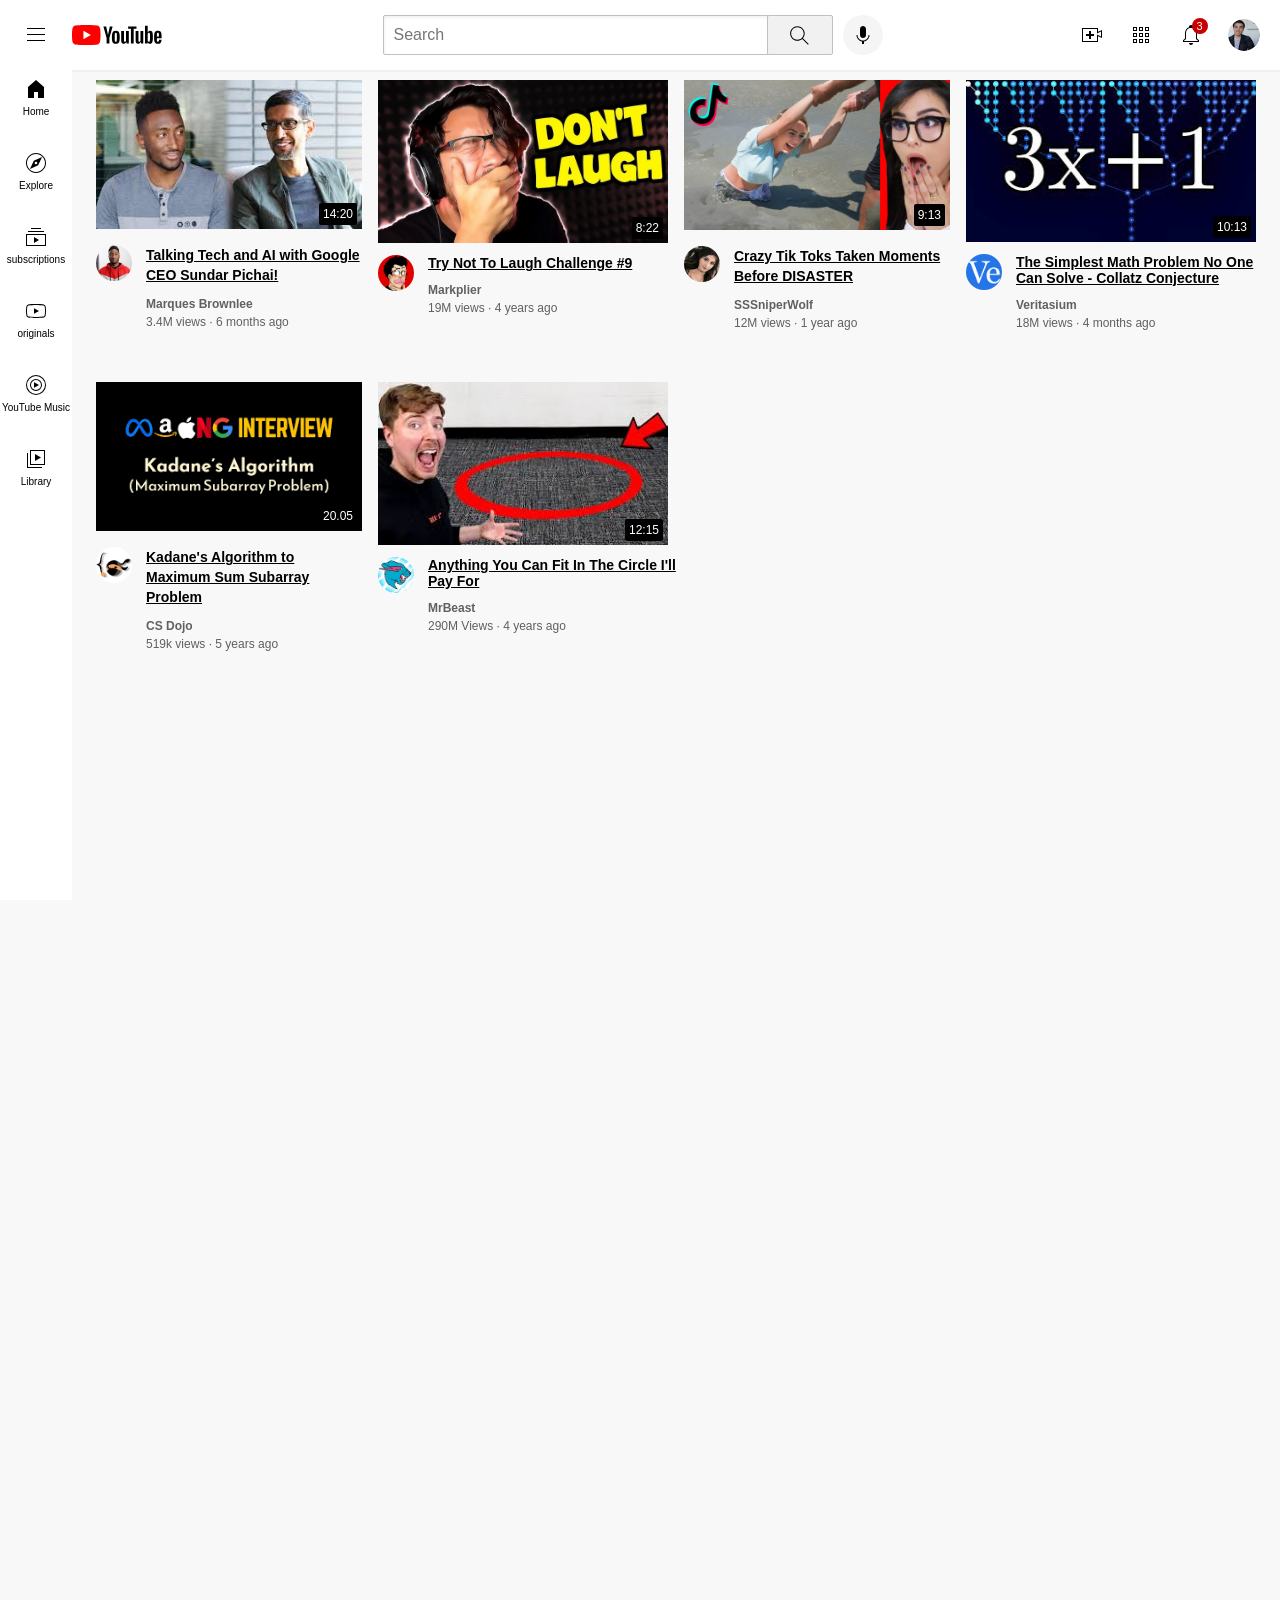
<file: index.html>
<!DOCTYPE html>     
<html>
<head>
    <title>YouTube.com Clone</title> 
    <link rel="stylesheet" href="styles/video.css">
    <link rel="stylesheet" href="styles/header.css">
    <link rel="stylesheet" href="styles/general.css">
    <link rel="stylesheet" href="styles/sidebar.css">
</head>
<body>
    <div class="header-flex">
        <div class="section-left">
            <img class="hamburger-menu" src="youtube_images/hamburger.svg">
            <img class="youtube_logo" src="youtube_images/youtube-logo.svg">
        </div>
  
        <div class="section-middle">
            <input class="searchbar"  type="text" placeholder="Search">
            <button class="search-button">
                <img class="search-icon" src="youtube_images/search.svg">
                <div class="tooltip">Search</div>
            </button>
           
            <button class="voice-search-button">
                <img class="voice-search-icon" src="youtube_images/voice-search-icon.svg">
                <div class="tooltip">Search with your voice</div>
            </button>
        </div>  

        <div class="section-right">
            <div class="upload-icon-container">
                <img class="upload-icon" src="youtube_images/upload.svg">
                <div class="tooltip">Create</div>
            </div>
            
            <div class="youtube-apps-icon-container">
                <img class="youtube-apps-icon" src="youtube_images/youtube-apps.svg">
                <div class="tooltip">YouTube apps</div>
            </div>
           
            <div class="notifications-icon-container">           
                <img class="notifications-icon" src="youtube_images/notifications.svg"> 
                <div class="notifications-count">3</div>
                <div class="tooltip">Notifications</div>
            </div>
            
            <img class="current-user-picture-icon" src="youtube_images/my-channel.jpeg">
        </div>
    </div>


    <div class="sidebar">
    <div class="sidebar-link">
        <img src="icons/home.svg">
        <div>Home</div>
    </div> 
    <div class="sidebar-link">
        <img src="icons/explore.svg">
        <div>Explore</div>
    </div>
    <div class="sidebar-link">
        <img src="icons/subscriptions.svg">
        <div>subscriptions</div>
    </div>
    <div class="sidebar-link">
        <img src="icons/originals.svg">
        <div>originals</div>
    </div>
    <div class="sidebar-link">
        <img src="icons/youtube-music.svg">
        <div>YouTube Music</div>
    </div>
    <div class="sidebar-link">
        <img src="icons/library.svg">
        <div>Library</div>
    </div>
 </div>

    <div class="video-grid">  
    <div class="video-preview">
            <div class="image-row">
               <a href="https://www.youtube.com/watch?v=n2RNcPRtAiY"><img class="image" src="youtube_images/sample.jpg"></a> 
                <div class="video-time">14:20</div>
            </div>

            <div class="video-info-grid">
                <div class="profile-div">
                    <img class="profile-img" src="youtube_images/profile.jpg">
                </div>   
                <div class="video-info">
                <p class="video-title"><a href="https://www.youtube.com/watch?v=n2RNcPRtAiY">Talking Tech and AI with Google CEO  Sundar Pichai!</a></p>  
                <p class="video-author">Marques Brownlee </p>
                <p class="video-views"> 3.4M views &#183 6 months ago</p>
            </div>
            </div>   
        </div>
  
        <div class="video-preview2">
            <div class="image-div2">
               <a href="https://www.youtube.com/watch?v=mP0RAo9SKZk"><img class="image" src="youtube_images/imo.jpg"></a> 
                <div class="video-time">8:22</div>
            </div>

            <div class="video-info-grid2">
                <div class="profile-div2">
                    <img class="profile2" src="youtube_images/profile2.jpg">
                </div>
                <div class="video-info2">
                    <p class="video-title2"> <a href="https://www.youtube.com/watch?v=mP0RAo9SKZk">Try Not To Laugh Challenge #9</a></p>  
                     <p class="video-author2">Markplier </p>
                    <p class="video-views2"> 19M views &#183 4 years ago</p>
                </div>  
            </div>   
        </div>

        <div class="video-preview">
            <div class="image-row">
              <a href="https://www.youtube.com/watch?v=FgjPQQeTh1w"><img class="image2" src="youtube_images/tiktok.jpg"></a>  
                <div class="video-time">9:13</div>
            </div>

            <div class="video-info-grid">
                <div class="profile-div">
                    <img class="profile-img" src="youtube_images/author3.jpg">
                </div>
                <div class="video-info">
                <p class="video-title"><a href="https://www.youtube.com/watch?v=FgjPQQeTh1w">Crazy Tik Toks Taken Moments Before DISASTER</a></p>  
                <p class="video-author">SSSniperWolf</p>
                <p class="video-views"> 12M views &#183 1 year ago</p>
            </div>
            </div>   
        </div>

        <div class="video-preview2">
            <div class="image-div2">
              <a href="https://www.youtube.com/watch?v=094y1Z2wpJg"><img class="image2" src="youtube_images/math.jpg"></a>  
                <div class="video-time">10:13</div>        
            </div>

            <div class="video-info-grid2">
                <div class="profile-div2">
                    <img class="profile2" src="youtube_images/profile4.jpg">
                </div>
                <div class="video-info2">
                    <p class="video-title2">  <a href="https://www.youtube.com/watch?v=094y1Z2wpJg">The Simplest Math Problem No One Can Solve - Collatz Conjecture</a></p>  
                     <p class="video-author2">Veritasium </p>
                        <p class="video-views2"> 18M views &#183 4 months ago</p>
                </div>  
            </div>   
        </div>



        <div class="video-preview">
            <div class="image-row">
               <a href="https://www.youtube.com/watch?v=86CQq3pKSUw"><img class="image" src="youtube_images/alg.png"></a> 
                <div class="video-time">20.05</div>
            </div>

            <div class="video-info-grid">
                <div class="profile-div">
                    <img class="profile-img" src="youtube_images/profile5.jpg">
                </div>
                <div class="video-info">
                <p class="video-title"> <a href="https://www.youtube.com/watch?v=86CQq3pKSUw">Kadane's Algorithm to Maximum Sum Subarray Problem</a></p>  
                <p class="video-author">CS Dojo</p>
                <p class="video-views"> 519k views &#183 5 years ago</p>
            </div>
            </div>   
        </div>


        <div class="video-preview2">
            <div class="image-div2">
               <a href="https://www.youtube.com/watch?v=yXWw0_UfSFg"><img class="image2" src="youtube_images/circle.jpg"></a> 
                <div class="video-time">12:15</div>
            </div>

            <div class="video-info-grid2">
                <div class="profile-div2">
                    <img class="profile2" src="youtube_images/profile6.jpg">
                </div>
                <div class="video-info2">
                    <p class="video-title2">  <a href="https://www.youtube.com/watch?v=yXWw0_UfSFg">Anything You Can Fit In The Circle I'll Pay For</a></p>  
                     <p class="video-author2">MrBeast</p>
                    <p class="video-views2"> 290M Views &#183 4 years ago</p>
                </div>  
            </div>   
        </div>

    </div>
</body>
</html>
</file>
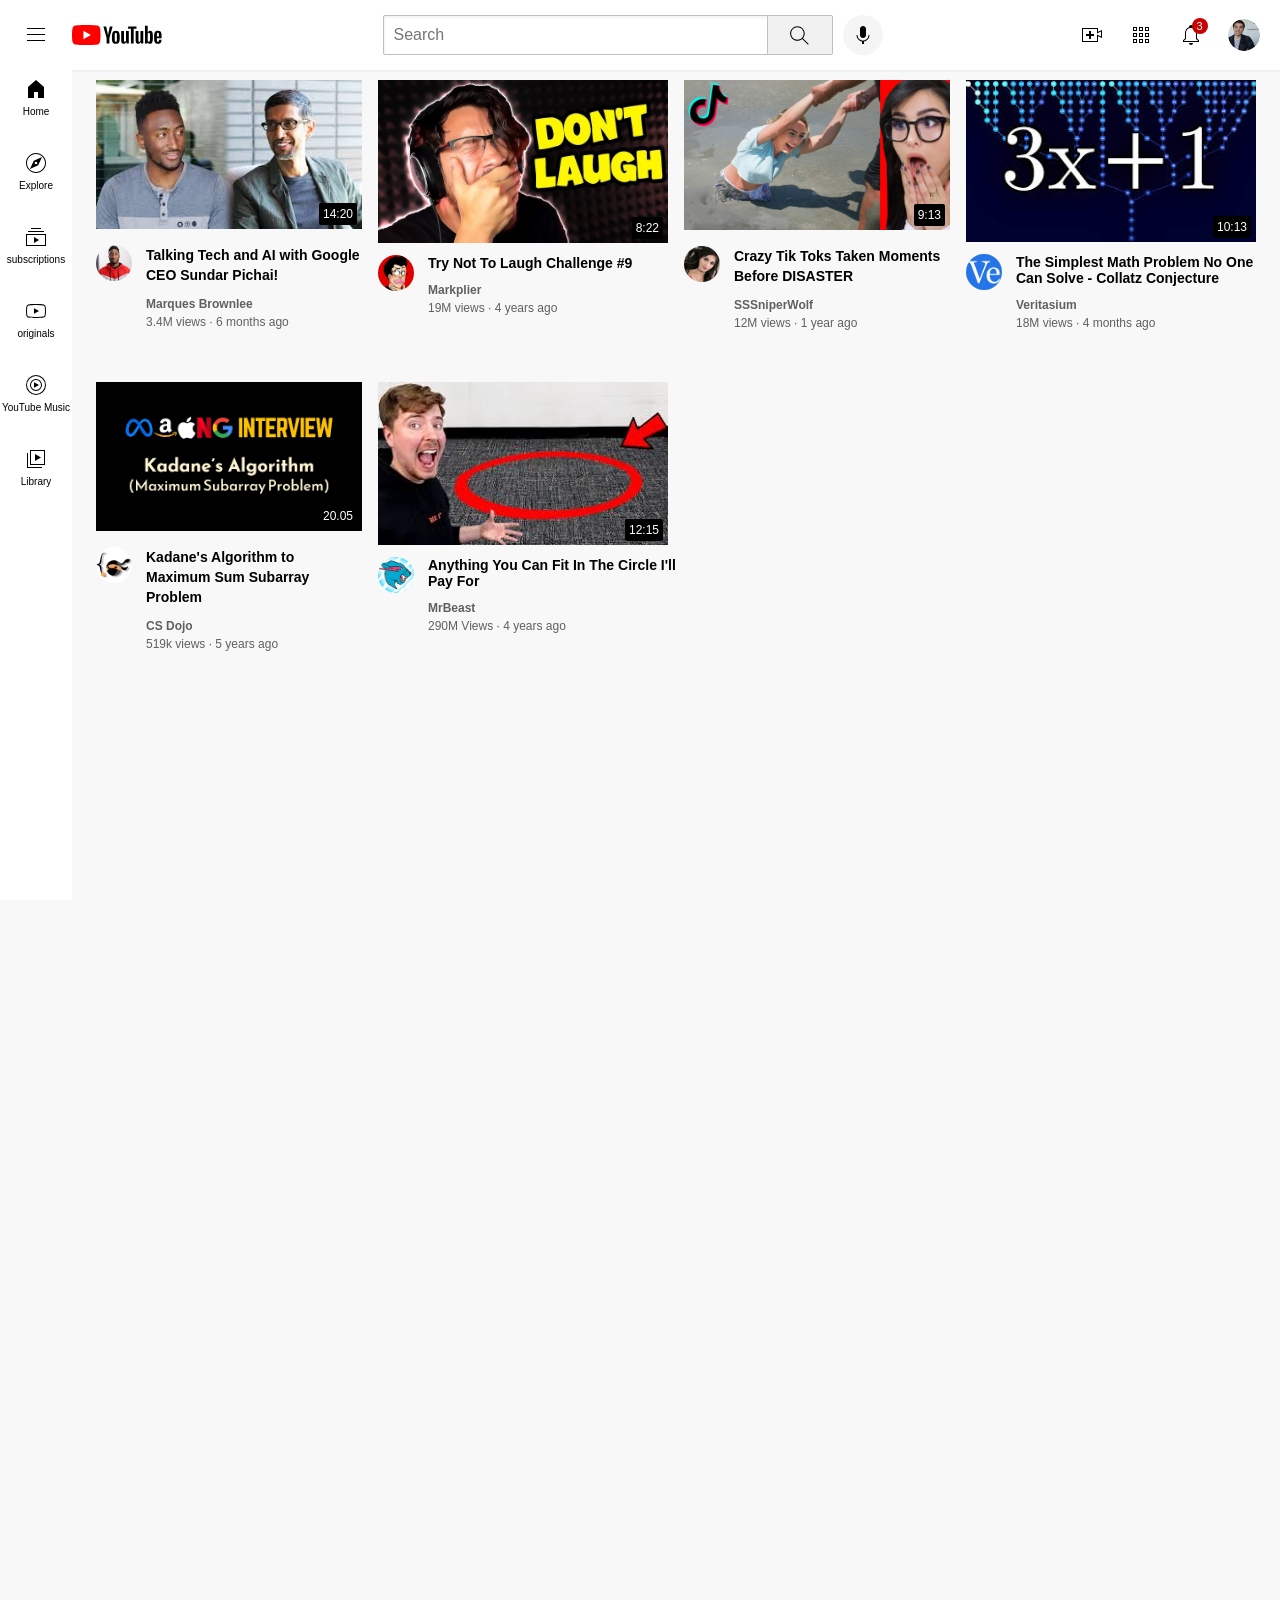
<file: youtube.html>
<!DOCTYPE html>     
<html>
<head>
    <title>YouTube.com Clone</title> 
    <link rel="stylesheet" href="styles/video.css">
    <link rel="stylesheet" href="styles/header.css">
    <link rel="stylesheet" href="styles/general.css">
    <link rel="stylesheet" href="styles/sidebar.css">
</head>
<body>
    <div class="header-flex">
        <div class="section-left">
            <img class="hamburger-menu" src="youtube_images/hamburger.svg">
            <img class="youtube_logo" src="youtube_images/youtube-logo.svg">
        </div>
  
        <div class="section-middle">
            <input class="searchbar"  type="text" placeholder="Search">
            <button class="search-button">
                <img class="search-icon" src="youtube_images/search.svg">
                <div class="tooltip">Search</div>
            </button>
           
            <button class="voice-search-button">
                <img class="voice-search-icon" src="youtube_images/voice-search-icon.svg">
                <div class="tooltip">Search with your voice</div>
            </button>
        </div>  

        <div class="section-right">
            <div class="upload-icon-container">
                <img class="upload-icon" src="youtube_images/upload.svg">
                <div class="tooltip">Create</div>
            </div>
            
            <div class="youtube-apps-icon-container">
                <img class="youtube-apps-icon" src="youtube_images/youtube-apps.svg">
                <div class="tooltip">YouTube apps</div>
            </div>
           
            <div class="notifications-icon-container">           
                <img class="notifications-icon" src="youtube_images/notifications.svg"> 
                <div class="notifications-count">3</div>
                <div class="tooltip">Notifications</div>
            </div>
            
            <img class="current-user-picture-icon" src="youtube_images/my-channel.jpeg">
        </div>
    </div>


    <div class="sidebar">
    <div class="sidebar-link">
        <img src="icons/home.svg">
        <div>Home</div>
    </div> 
    <div class="sidebar-link">
        <img src="icons/explore.svg">
        <div>Explore</div>
    </div>
    <div class="sidebar-link">
        <img src="icons/subscriptions.svg">
        <div>subscriptions</div>
    </div>
    <div class="sidebar-link">
        <img src="icons/originals.svg">
        <div>originals</div>
    </div>
    <div class="sidebar-link">
        <img src="icons/youtube-music.svg">
        <div>YouTube Music</div>
    </div>
    <div class="sidebar-link">
        <img src="icons/library.svg">
        <div>Library</div>
    </div>
 </div>

    <div class="video-grid">  
    <div class="video-preview">
            <div class="image-row">
               <a href="https://www.youtube.com/watch?v=n2RNcPRtAiY"><img class="image" src="youtube_images/sample.jpg"></a> 
                <div class="video-time">14:20</div>
            </div>

            <div class="video-info-grid">
                <div class="profile-div">
                    <img class="profile-img" src="youtube_images/profile.jpg">
                </div>   
                <div class="video-info">
                <p class="video-title">Talking Tech and AI with Google CEO  Sundar Pichai!</p>  
                <p class="video-author">Marques Brownlee </p>
                <p class="video-views"> 3.4M views &#183 6 months ago</p>
            </div>
            </div>   
        </div>
  
        <div class="video-preview2">
            <div class="image-div2">
                <img class="image" src="youtube_images/imo.jpg">
                <div class="video-time">8:22</div>
            </div>

            <div class="video-info-grid2">
                <div class="profile-div2">
                    <img class="profile2" src="youtube_images/profile2.jpg">
                </div>
                <div class="video-info2">
                    <p class="video-title2">Try Not To Laugh Challenge #9</p>  
                     <p class="video-author2">Markplier </p>
                    <p class="video-views2"> 19M views &#183 4 years ago</p>
                </div>  
            </div>   
        </div>

        <div class="video-preview">
            <div class="image-row">
                <img class="image2" src="youtube_images/tiktok.jpg">
                <div class="video-time">9:13</div>
            </div>

            <div class="video-info-grid">
                <div class="profile-div">
                    <img class="profile-img" src="youtube_images/author3.jpg">
                </div>
                <div class="video-info">
                <p class="video-title">Crazy Tik Toks Taken Moments Before DISASTER</p>  
                <p class="video-author">SSSniperWolf</p>
                <p class="video-views"> 12M views &#183 1 year ago</p>
            </div>
            </div>   
        </div>

        <div class="video-preview2">
            <div class="image-div2">
                <img class="image2" src="youtube_images/math.jpg">
                <div class="video-time">10:13</div>        
            </div>

            <div class="video-info-grid2">
                <div class="profile-div2">
                    <img class="profile2" src="youtube_images/profile4.jpg">
                </div>
                <div class="video-info2">
                    <p class="video-title2"> The Simplest Math Problem No One Can Solve - Collatz Conjecture</p>  
                     <p class="video-author2">Veritasium </p>
                        <p class="video-views2"> 18M views &#183 4 months ago</p>
                </div>  
            </div>   
        </div>



        <div class="video-preview">
            <div class="image-row">
                <img class="image" src="youtube_images/alg.png">
                <div class="video-time">20.05</div>
            </div>

            <div class="video-info-grid">
                <div class="profile-div">
                    <img class="profile-img" src="youtube_images/profile5.jpg">
                </div>
                <div class="video-info">
                <p class="video-title">Kadane's Algorithm to Maximum Sum Subarray Problem</p>  
                <p class="video-author">CS Dojo</p>
                <p class="video-views"> 519k views &#183 5 years ago</p>
            </div>
            </div>   
        </div>


        <div class="video-preview2">
            <div class="image-div2">
                <img class="image2" src="youtube_images/circle.jpg">
                <div class="video-time">12:15</div>
            </div>

            <div class="video-info-grid2">
                <div class="profile-div2">
                    <img class="profile2" src="youtube_images/profile6.jpg">
                </div>
                <div class="video-info2">
                    <p class="video-title2"> Anything You Can Fit In The Circle I'll Pay For</p>  
                     <p class="video-author2">MrBeast</p>
                    <p class="video-views2"> 290M Views &#183 4 years ago</p>
                </div>  
            </div>   
        </div>

    </div>
</body>
</html>
</file>
<file: styles/video.css>
*{
   font-family: Roboto,Arial,sans-serif;
   color:black;
}

.image{
      width: 100%;
  }

  .video-title{
     font-family: Roboto,Arial,sans-serif;
     color:black;
      margin-top: 0px;
      font-weight: 900;
      font-size: 14px;
      line-height: 20px;
      margin-bottom: 12px;
      cursor: pointer;
     
  }

  .video-info-grid{
      display: grid;
      grid-template-columns: 50px 1fr;
  }

  .profile-div{
      vertical-align: top;
  }

  .video-info{
      font-family: Roboto, Arial;  
  }

  .profile-img{
      width: 36px;
      border-radius: 20px;          
  }

  .image-row{
    position: relative;
      width: 100%;
      margin-bottom: 12px;
  }

  .video-author{
      font-size: 12px;
      font-weight: 600;
      color: rgb(96, 96, 96);
      margin-bottom: 4px;
      margin-top: 0px;
  }

  .video-views{
      font-size: 12px;
      color: rgb(96, 96, 96);
      margin-top: 0px;
  }

  .video-info-grid2{
      display: grid;
      grid-template-columns: 50px 1fr;
      margin-top:8px ;
  }

  .profile-div2{
      display: inline-block;
      width: 50px;
      vertical-align: top;
  }

  .video-info2{
      display: inline-block;
      font-family: Robto, Arial;
      width: 240px;
      margin-top: 0px;
  }

  .image2{
      width: 100%;
  }
 
  .video-title2{
       font-family: Roboto,Arial,sans-serif;
     color:black;
      margin-top: 0px;
      width: 250px;
      font-weight: bold;
      font-size: 14px;
      margin-bottom: 12px;     
      cursor: pointer;
  }

  .video-author2{
      font-weight: 600;
      color: rgb(96, 96, 96);
      font-size: 12px;
      margin-bottom: 0px;
  }

  .video-views2{
      margin-top:4px ;
      font-size: 12px;
      color: rgb(96, 96, 96);
  }

  .profile2{
      width: 36px;
      border-radius: 50px;
  }

  .video-grid{
      display: grid;
      grid-template-columns: 1fr 1fr 1fr;
      column-gap: 16px;
      row-gap: 40px;
  }

@media (max-width: 750px) {
  .video-grid{
    grid-template-columns: 1fr 1fr;
  }
  }

@media(min-width: 1000px) {
    .video-grid{
        grid-template-columns: 1fr 1fr 1fr 1fr;
    }
}

@media(min-width:751px) and (max-width: 1000px)
{ 
    .video-grid{
        grid-template-columns: 1fr 1fr 1fr 1fr;
    }   
}

 .video-time{
    font-family: Roboto, Arial;
    font-size: 12px;
    font-weight: 500;
    padding-left: 4px;
    padding-right: 4px;
    padding-top: 4px;
    padding-bottom: 4px;
    border-radius: 2px;
    background-color: black;
    color: white;
    position: absolute;
    right: 5px;
    bottom: 8px;
 } 

 .image-div2{
    position: relative;
    cursor:pointer;
 }
</file>
<file: styles/header.css>
.header-flex{
    height: 70px;
    display: flex;
    flex-direction: row;
    justify-content: space-between;
    position: fixed;
    top: 0;
    left: 0;
    right: 0;
    z-index: 100;

    background-color: white;
    border-bottom-width: 2px;
    border-bottom-style:solid;
    border-bottom-color:rgba(240, 240, 240, 240) ;
}

.section-left{
    width: 150px;
    display: flex;
    align-items: center;
}

.hamburger-menu{
    height: 24px; 
    margin-left: 24px;
    margin-right: 24px;
}

.youtube_logo{
    height: 20px;
}

.section-middle{
    flex: 1;
    margin-left: 70px;
    margin-right: 35px;
    max-width: 500px;
    display: flex;
    align-items: center;
 }

 .searchbar{
    flex: 1;
    height: 36px;
    padding-left: 10px;
    border-width: 1px;
    border-style: solid;
    border-color: rgba(192,192,192,192);
    font-size: 16px;
    border-radius: 2px;
    box-shadow: inset 1px 2px 3px rgba(0,0,0,0.05);
    width: 0;
 }

.searchbar::placeholder{
    font-family: Roboto,Arial;
    font-size: 16px;
}

.search-icon{
    height:25px;
}

.search-button{
    height: 39.5px;
    width: 66px;
    background-color: rgb(241, 241, 241);
    border-width: 1px;
    border-style: solid;
    border-color: rgba(192,192,192,192);
    margin-left: -2px;
    border-radius: 2px;
    margin-right: 10px;
    position: relative;
}

.search-button, 
.voice-search-button, 
.upload-icon-container,
.youtube-apps-icon-container,
.notifications-icon-container
{
    display: flex;
    justify-content: center;
    align-items: center;
    position: relative;

}

.search-button .tooltip,
.voice-search-button .tooltip,
.upload-icon-container .tooltip,
.youtube-apps-icon-container .tooltip,
.notifications-icon-container .tooltip
{
    font-family: Roboto, Arial;
    position: absolute;
    background-color: gray;
    color: white;
    padding-top: 4px;
    padding-bottom: 4px;
    padding-left: 8px;
    padding-right: 8px;   
    border-radius: 2px;
    font-size: 12px;
    bottom: -30px;
    opacity: 0;
    transition: opacity 0.15s;
    pointer-events: none;
    white-space: nowrap;
}

.search-button:hover .tooltip,
.voice-search-button:hover .tooltip,
.upload-icon-container:hover .tooltip,
.youtube-apps-icon-container:hover .tooltip,
.notifications-icon-container:hover .tooltip
{
    opacity: 1;
}

.voice-search-button{
    height: 40px;
    width: 40px;
    border-radius: 20px;
    border: none;
    background-color: rgb(245, 245, 245);
}

.voice-search-icon{
    height: 24px;
}

.section-right{
    width: 180px;
    display: flex;
    align-items: center;
    justify-content: space-between;
    margin-right: 20px;
    flex-shrink: 0;
}

.upload-icon{
    height: 24px;
}

.youtube-apps-icon
{
    height: 24px;
}

.current-user-picture-icon{
    height: 32px;
    border-radius: 16px;
}

.notifications-icon{ 
    height: 24px; 
}

.notifications-icon-container{ 
    position: relative;
}

.notifications-count{
    position: absolute;
    top: -5px;
    right: -5px;
    background-color: rgb(200, 0, 0);
    color: white;
    font-family: Roboto, Arial;
    font-size: 11px;
    padding-left: 5px;
    padding-right: 5px;
    padding-top: 2px;
    padding-bottom: 2px;
    border-radius: 10px;
}
</file>
<file: styles/general.css>
body{
    margin: 0;
    height: 4000px; 
    padding-top: 80px;
    padding-left: 96px;
    padding-right: 24px;
    background-color: rgb(248, 248, 248);
}
</file>
<file: styles/sidebar.css>
.sidebar{
    position: fixed;
    left: 0;
    bottom: 0;
    top:55px;
    background-color: white;
    width: 72px;
    z-index: 200;
    padding-top: 5px;
}

.sidebar-link{
    height: 74px;
    display: flex;
    justify-content: center;
    align-items: center;
    flex-direction: column;
    cursor: pointer;
}

.sidebar-link:hover{
    background-color: rgb(235, 231, 231);
}

.sidebar-link img{
    height: 24px;
    margin-bottom: 5px;
}

.sidebar-link div{
font-family: Roboto,Arial;
font-size: 10px;
}
</file>
